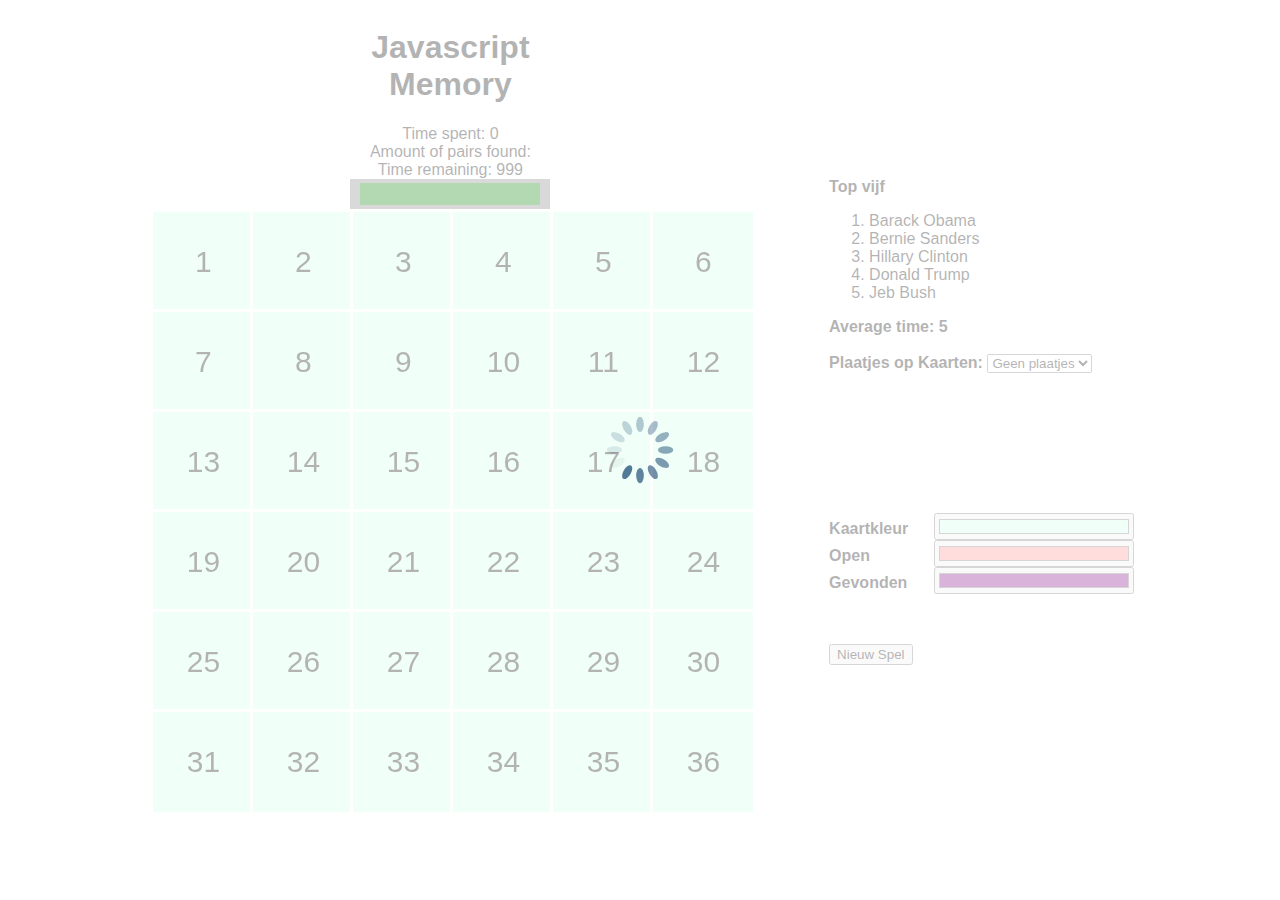
<file: index.html>
<!DOCTYPE html>
<html lang="en">
<head>
    <meta charset="UTF-8">
    <title>Title</title>
    <link rel="stylesheet" href="style.css">
    <script src="memory.js" async></script>
    <script src="theme-selector.js" async></script>
</head>
<body>
<div id="loading">
    <img id="loading-image" src="./spinner.svg" alt="Loading..." />
</div>
<main>
    <section class="content">
        <div class="fill"></div>
        <div class="board">
            <header class="memory-score">
                <div class="memory-score-content">
                    <h1>Javascript Memory</h1>
                    <p>Time spent: 0<br/>
                        Amount of pairs found:<br/>
                        Time remaining: 999</p>
                    <div class="hourglass-casing">
                        <div class="hourglass"></div>
                    </div>
                </div>
            </header>
            <div class="memory-grid">
                <div class="memory-card" aria-label="Memory kaart">
                    <div class="front-face">1</div>
                    <div class="back-face"></div>
                </div>
                <div class="memory-card" aria-label="Memory kaart">
                    <div class="front-face">2</div>
                    <div class="back-face"></div>
                </div>
                <div class="memory-card" aria-label="Memory kaart">
                    <div class="front-face">3</div>
                    <div class="back-face"></div>
                </div>
                <div class="memory-card" aria-label="Memory kaart">
                    <div class="front-face">4</div>
                    <div class="back-face"></div>
                </div>
                <div class="memory-card" aria-label="Memory kaart">
                    <div class="front-face">5</div>
                    <div class="back-face"></div>
                </div>
                <div class="memory-card" aria-label="Memory kaart">
                    <div class="front-face">6</div>
                    <div class="back-face"></div>
                </div>
                <div class="memory-card" aria-label="Memory kaart">
                    <div class="front-face">7</div>
                    <div class="back-face"></div>
                </div>
                <div class="memory-card" aria-label="Memory kaart">
                    <div class="front-face">8</div>
                    <div class="back-face"></div>
                </div>
                <div class="memory-card" aria-label="Memory kaart">
                    <div class="front-face">9</div>
                    <div class="back-face"></div>
                </div>
                <div class="memory-card" aria-label="Memory kaart">
                    <div class="front-face">10</div>
                    <div class="back-face"></div>
                </div>
                <div class="memory-card" aria-label="Memory kaart">
                    <div class="front-face">11</div>
                    <div class="back-face"></div>
                </div>
                <div class="memory-card" aria-label="Memory kaart">
                    <div class="front-face">12</div>
                    <div class="back-face"></div>
                </div>
                <div class="memory-card" aria-label="Memory kaart">
                    <div class="front-face">13</div>
                    <div class="back-face"></div>
                </div>
                <div class="memory-card" aria-label="Memory kaart">
                    <div class="front-face">14</div>
                    <div class="back-face"></div>
                </div>
                <div class="memory-card" aria-label="Memory kaart">
                    <div class="front-face">15</div>
                    <div class="back-face"></div>
                </div>
                <div class="memory-card" aria-label="Memory kaart">
                    <div class="front-face">16</div>
                    <div class="back-face"></div>
                </div>
                <div class="memory-card" aria-label="Memory kaart">
                    <div class="front-face">17</div>
                    <div class="back-face"></div>
                </div>
                <div class="memory-card" aria-label="Memory kaart">
                    <div class="front-face">18</div>
                    <div class="back-face"></div>
                </div>
                <div class="memory-card" aria-label="Memory kaart">
                    <div class="front-face">19</div>
                    <div class="back-face"></div>
                </div>
                <div class="memory-card" aria-label="Memory kaart">
                    <div class="front-face">20</div>
                    <div class="back-face"></div>
                </div>
                <div class="memory-card" aria-label="Memory kaart">
                    <div class="front-face">21</div>
                    <div class="back-face"></div>
                </div>
                <div class="memory-card" aria-label="Memory kaart">
                    <div class="front-face">22</div>
                    <div class="back-face"></div>
                </div>
                <div class="memory-card" aria-label="Memory kaart">
                    <div class="front-face">23</div>
                    <div class="back-face"></div>
                </div>
                <div class="memory-card" aria-label="Memory kaart">
                    <div class="front-face">24</div>
                    <div class="back-face"></div>
                </div>
                <div class="memory-card" aria-label="Memory kaart">
                    <div class="front-face">25</div>
                    <div class="back-face"></div>
                </div>
                <div class="memory-card" aria-label="Memory kaart">
                    <div class="front-face">26</div>
                    <div class="back-face"></div>
                </div>
                <div class="memory-card" aria-label="Memory kaart">
                    <div class="front-face">27</div>
                    <div class="back-face"></div>
                </div>
                <div class="memory-card" aria-label="Memory kaart">
                    <div class="front-face">28</div>
                    <div class="back-face"></div>
                </div>
                <div class="memory-card" aria-label="Memory kaart">
                    <div class="front-face">29</div>
                    <div class="back-face"></div>
                </div>
                <div class="memory-card" aria-label="Memory kaart">
                    <div class="front-face">30</div>
                    <div class="back-face"></div>
                </div>
                <div class="memory-card" aria-label="Memory kaart">
                    <div class="front-face">31</div>
                    <div class="back-face"></div>
                </div>
                <div class="memory-card" aria-label="Memory kaart">
                    <div class="front-face">32</div>
                    <div class="back-face"></div>
                </div>
                <div class="memory-card" aria-label="Memory kaart">
                    <div class="front-face">33</div>
                    <div class="back-face"></div>
                </div>
                <div class="memory-card" aria-label="Memory kaart">
                    <div class="front-face">34</div>
                    <div class="back-face"></div>
                </div>
                <div class="memory-card" aria-label="Memory kaart">
                    <div class="front-face">35</div>
                    <div class="back-face"></div>
                </div>
                <div class="memory-card" aria-label="Memory kaart">
                    <div class="front-face">36</div>
                    <div class="back-face"></div>
                </div>
            </div>
        </div>
        <aside class="memory-scoreboard">
            <p class="bold">Top vijf</p>
            <ol role="list" aria-expanded="true">
                <li role="listitem">Barack Obama</li>
                <li role="listitem">Bernie Sanders</li>
                <li role="listitem">Hillary Clinton</li>
                <li role="listitem">Donald Trump</li>
                <li role="listitem">Jeb Bush</li>
            </ol>
            <div class="memory-information">
                <p class="bold">Average time: 5</p>
                <br>
                <p class="bold">Plaatjes op Kaarten:
                    <label>
                        <select class="image-selector" id="image-selector" role="combobox" name="card-images">
                            <option value="None" selected>Geen plaatjes</option>
                            <option value="Random">Willekeurig</option>
                            <option value="Dogs">Honden</option>
                            <option value="Cats">Katten</option>
                        </select>
                    </label>
                </p>
            </div>
            <div class="selectors">
                <div class="color-picker">
                    <label for="color-picker-card" class="bold" aria-label="Kaartkleur bevestigen selector">Kaartkleur</label>
                    <input id="color-picker-card" type="color" name="cardColor" value="#CCFFE6">
                </div>
                <div class="color-picker">
                    <label for="color-picker-card-open" class="bold" aria-label="Open kaartkleur selector">Open</label>
                    <input id="color-picker-card-open" type="color" name="cardColor" value="#FF8C8C">
                </div>
                <div class="color-picker">
                    <label for="color-picker-card-found" class="bold" aria-label="Gevonden kaartkleur selector">Gevonden</label>
                    <input id="color-picker-card-found" type="color" name="cardColor" value="#800080">
                </div>
            </div>
            <button class="reset-button">Nieuw Spel</button>
        </aside>
    </section>
</main>
</body>
</html>
</file>
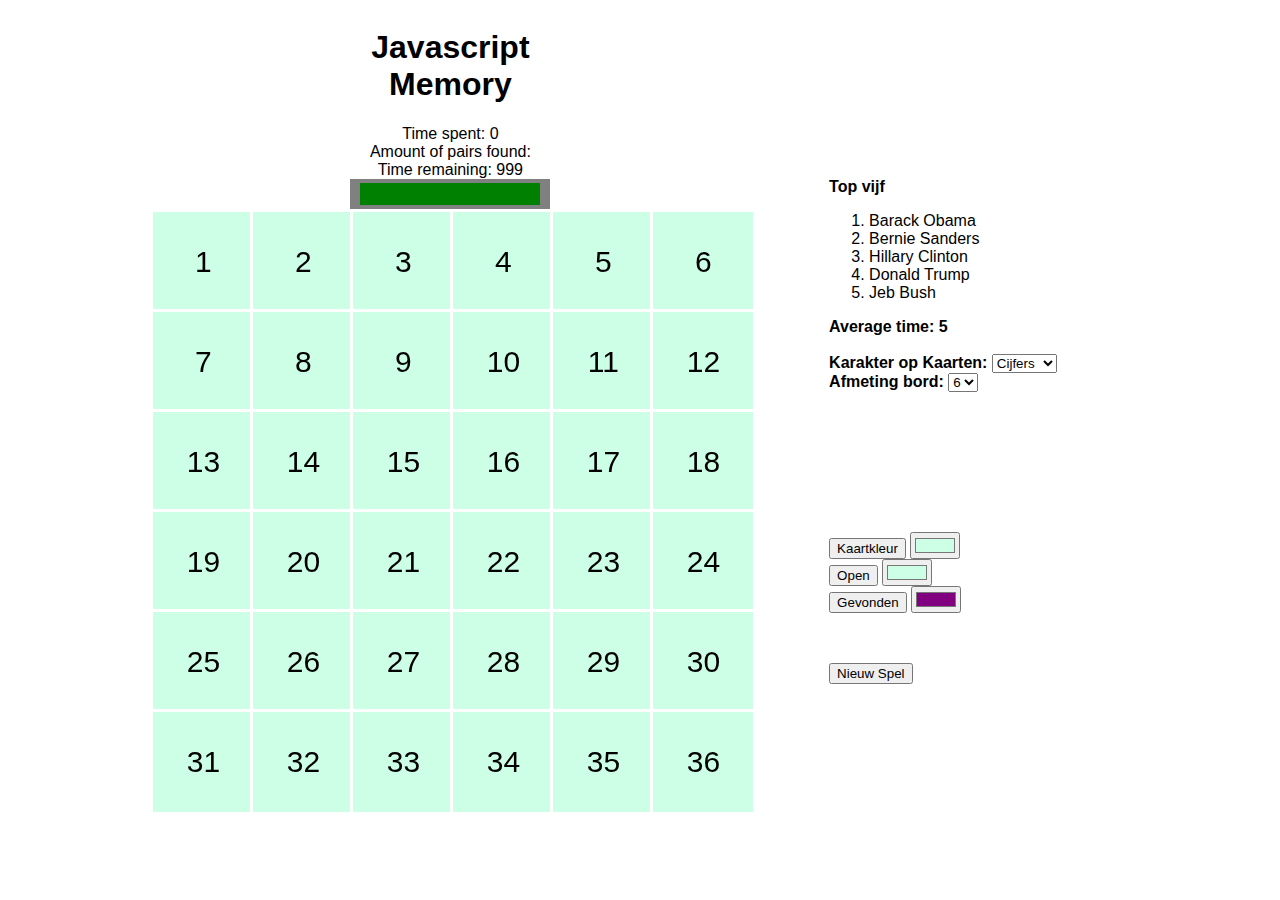
<file: index2.html>
<!DOCTYPE html>
<html lang="en">
<head>
    <meta charset="UTF-8">
    <title>Title</title>
    <link rel="stylesheet" href="style.css">
</head>
<body>
<main>
    <section class="content">
        <div class="fill"></div>
        <div class="board">
            <header class="memory-score">
                <div class="memory-score-content">
                    <h1>Javascript Memory</h1>
                    <p>Time spent: 0<br/>
                        Amount of pairs found:<br/>
                        Time remaining: 999</p>
                    <div class="hourglass-casing">
                        <div class="hourglass"></div>
                    </div>
                </div>
            </header>
            <div class="memory-grid">
                <div class="memory-card" aria-label="Memory kaart">
                    <div class="front-face">1</div>
                    <div class="back-face"></div>
                </div>
                <div class="memory-card" aria-label="Memory kaart">
                    <div class="front-face">2</div>
                    <div class="back-face"></div>
                </div>
                <div class="memory-card" aria-label="Memory kaart">
                    <div class="front-face">3</div>
                    <div class="back-face"></div>
                </div>
                <div class="memory-card" aria-label="Memory kaart">
                    <div class="front-face">4</div>
                    <div class="back-face"></div>
                </div>
                <div class="memory-card" aria-label="Memory kaart">
                    <div class="front-face">5</div>
                    <div class="back-face"></div>
                </div>
                <div class="memory-card" aria-label="Memory kaart">
                    <div class="front-face">6</div>
                    <div class="back-face"></div>
                </div>
                <div class="memory-card" aria-label="Memory kaart">
                    <div class="front-face">7</div>
                    <div class="back-face"></div>
                </div>
                <div class="memory-card" aria-label="Memory kaart">
                    <div class="front-face">8</div>
                    <div class="back-face"></div>
                </div>
                <div class="memory-card" aria-label="Memory kaart">
                    <div class="front-face">9</div>
                    <div class="back-face"></div>
                </div>
                <div class="memory-card" aria-label="Memory kaart">
                    <div class="front-face">10</div>
                    <div class="back-face"></div>
                </div>
                <div class="memory-card" aria-label="Memory kaart">
                    <div class="front-face">11</div>
                    <div class="back-face"></div>
                </div>
                <div class="memory-card" aria-label="Memory kaart">
                    <div class="front-face">12</div>
                    <div class="back-face"></div>
                </div>
                <div class="memory-card" aria-label="Memory kaart">
                    <div class="front-face">13</div>
                    <div class="back-face"></div>
                </div>
                <div class="memory-card" aria-label="Memory kaart">
                    <div class="front-face">14</div>
                    <div class="back-face"></div>
                </div>
                <div class="memory-card" aria-label="Memory kaart">
                    <div class="front-face">15</div>
                    <div class="back-face"></div>
                </div>
                <div class="memory-card" aria-label="Memory kaart">
                    <div class="front-face">16</div>
                    <div class="back-face"></div>
                </div>
                <div class="memory-card" aria-label="Memory kaart">
                    <div class="front-face">17</div>
                    <div class="back-face"></div>
                </div>
                <div class="memory-card" aria-label="Memory kaart">
                    <div class="front-face">18</div>
                    <div class="back-face"></div>
                </div>
                <div class="memory-card" aria-label="Memory kaart">
                    <div class="front-face">19</div>
                    <div class="back-face"></div>
                </div>
                <div class="memory-card" aria-label="Memory kaart">
                    <div class="front-face">20</div>
                    <div class="back-face"></div>
                </div>
                <div class="memory-card" aria-label="Memory kaart">
                    <div class="front-face">21</div>
                    <div class="back-face"></div>
                </div>
                <div class="memory-card" aria-label="Memory kaart">
                    <div class="front-face">22</div>
                    <div class="back-face"></div>
                </div>
                <div class="memory-card" aria-label="Memory kaart">
                    <div class="front-face">23</div>
                    <div class="back-face"></div>
                </div>
                <div class="memory-card" aria-label="Memory kaart">
                    <div class="front-face">24</div>
                    <div class="back-face"></div>
                </div>
                <div class="memory-card" aria-label="Memory kaart">
                    <div class="front-face">25</div>
                    <div class="back-face"></div>
                </div>
                <div class="memory-card" aria-label="Memory kaart">
                    <div class="front-face">26</div>
                    <div class="back-face"></div>
                </div>
                <div class="memory-card" aria-label="Memory kaart">
                    <div class="front-face">27</div>
                    <div class="back-face"></div>
                </div>
                <div class="memory-card" aria-label="Memory kaart">
                    <div class="front-face">28</div>
                    <div class="back-face"></div>
                </div>
                <div class="memory-card" aria-label="Memory kaart">
                    <div class="front-face">29</div>
                    <div class="back-face"></div>
                </div>
                <div class="memory-card" aria-label="Memory kaart">
                    <div class="front-face">30</div>
                    <div class="back-face"></div>
                </div>
                <div class="memory-card" aria-label="Memory kaart">
                    <div class="front-face">31</div>
                    <div class="back-face"></div>
                </div>
                <div class="memory-card" aria-label="Memory kaart">
                    <div class="front-face">32</div>
                    <div class="back-face"></div>
                </div>
                <div class="memory-card" aria-label="Memory kaart">
                    <div class="front-face">33</div>
                    <div class="back-face"></div>
                </div>
                <div class="memory-card" aria-label="Memory kaart">
                    <div class="front-face">34</div>
                    <div class="back-face"></div>
                </div>
                <div class="memory-card" aria-label="Memory kaart">
                    <div class="front-face">35</div>
                    <div class="back-face"></div>
                </div>
                <div class="memory-card" aria-label="Memory kaart">
                    <div class="front-face">36</div>
                    <div class="back-face"></div>
                </div>
            </div>
        </div>
        <aside class="memory-scoreboard">
            <p class="bold">Top vijf</p>
            <ol role="list" aria-expanded="true">
                <li role="listitem">Barack Obama</li>
                <li role="listitem">Bernie Sanders</li>
                <li role="listitem">Hillary Clinton</li>
                <li role="listitem">Donald Trump</li>
                <li role="listitem">Jeb Bush</li>
            </ol>
            <div class="memory-information">
                <p class="bold">Average time: 5</p>
                <br>
                <p class="bold">Karakter op Kaarten:
                    <select role="combobox" id="card-character" name="card-character">
                        <option value="Cijfers" selected>Cijfers</option>
                        <option value="Optie2">Optie 2</option>
                        <option value="Optie3">Optie 3</option>
                        <option value="Optie4">Optie 4</option>
                    </select>
                </p>
                <p class="bold">Afmeting bord:
                    <select role="combobox" name="board-size">
                        <option>1</option>
                        <option>2</option>
                        <option>3</option>
                        <option>4</option>
                        <option>5</option>
                        <option selected>6</option>
                    </select>
                </p>
            </div>
            <div class="selectors">
                <div class="button">
                    <button aria-label="Kaartkleur bevestigen knop">Kaartkleur</button>
                    <input type="color" name="cardColor" value="#CCFFE6">
                </div>
                <div class="button">
                    <button aria-label="Open kaartkleur bevestigen knop">Open</button>
                    <input type="color" name="cardColor" value="#CCFFE6">
                </div>
                <div class="button">
                    <button aria-label="Gevonden kaartkleur bevestigen knop">Gevonden</button>
                    <input type="color" name="cardColor" value="#800080">
                </div>
            </div>
            <button style="display: block;">Nieuw Spel</button>
        </aside>
    </section>
</main>
</body>

<script src="index.js" async></script>

</html>
</file>
<file: style.css>
:root {
    --primary-card-color: #CCFFE6;
    --primary-open-color: #FF8C8C;
    --primary-found-color: #800080;
}

main {
    margin: 0 auto;
    font-family: "Candara", sans-serif;
    user-select: none;
}

#loading {
    position: fixed;
    display: block;
    width: 100%;
    height: 100%;
    top: 0;
    left: 0;
    text-align: center;
    opacity: 0.7;
    background-color: #FFF;
    z-index: 99;
}

#loading-image {
    display: inline-block;
    height: 100%;
    width: 10%;
    z-index: 100;
}

.content {
    display: flex;
    flex-wrap: wrap;
    justify-content: space-evenly;
    width: 100%;
    gap: 15px;
}

.memory-score {
    width: 100%;
}

.memory-score-content {
    display: flex;
    text-align: center;
    flex-direction: column;
    margin: 0 auto;
    width: 35%;
    align-items: center;
}

.board {
    width: fit-content;
}

.memory-scoreboard {
    margin-top: 170px;
    width: 30%;
}

p {
    margin: 0;
}

.memory-information {
    margin-bottom: 90px;
}

.hourglass {
    background-color: green;
    margin: 5%;
    height: 75%;
    width: 100%;
}

.hourglass-casing {
    width: 200px;
    height: 30px;
    background-color: grey;
    display: flex;
    align-items: center;
}

.bold {
    font-weight: bold;
}

.memory-grid {
    width: fit-content;
    align-self: center;
    display: grid;
    grid-template-columns: repeat(6, 100px);
    grid-template-rows: repeat(6, 100px);
    perspective: 1000px;
}

.memory-card {
    background-color: var(--primary-card-color);
    width: 100%;
    height: 100%;
    display: flex;
    align-items: center;
    justify-content: center;
    border: 3px solid white;
    font-size: 30px;
    transform-style: preserve-3d;
    transition: all 0.5s ease;
    transition-property: background-color, transform;
    cursor: default;
}

.memory-card:hover{
    transform: scale(1.1);
    transition: transform 0.2s;
    z-index: 1;
}

.memory-card.flip {
    background-color: var(--primary-open-color);
    transform: rotateY(180deg);
    z-index: 0 !important;
}

.back-face,
.front-face {
    background-size: cover;
    width: 100%;
    height: 100%;
    display: flex;
    align-items: center;
    justify-content: center;
    position: absolute;
    backface-visibility: hidden;
    user-select: none;
    transition: background-color 0.1s;
}

.back-face {
    transform: rotateY(180deg);
}

.found {
    background-color: var(--primary-found-color) !important;
    transform: rotateY(180deg);
    z-index: 0 !important;
}

.selectors {
    display: inline-block;
    margin: 50px 0;
}

.color-picker label {
    width: 100px;
    display: inline-block;
}

.color-picker input {
    width: 200px;
}

.reset-button {
    display: block;
}

@media only screen and (max-width: 1100px) {
    .memory-scoreboard {
        margin: 5px auto 0;
        width: 30%;
    }

    .memory-information {
        margin-bottom: 0;
    }

    .board {
        width: 100%;
    }

    .memory-grid {
        margin: 0 auto;
    }

    .memory-score-content {
        width: 100%;
    }

    .hourglass-casing {
        margin: 0 auto;
    }
}
</file>
